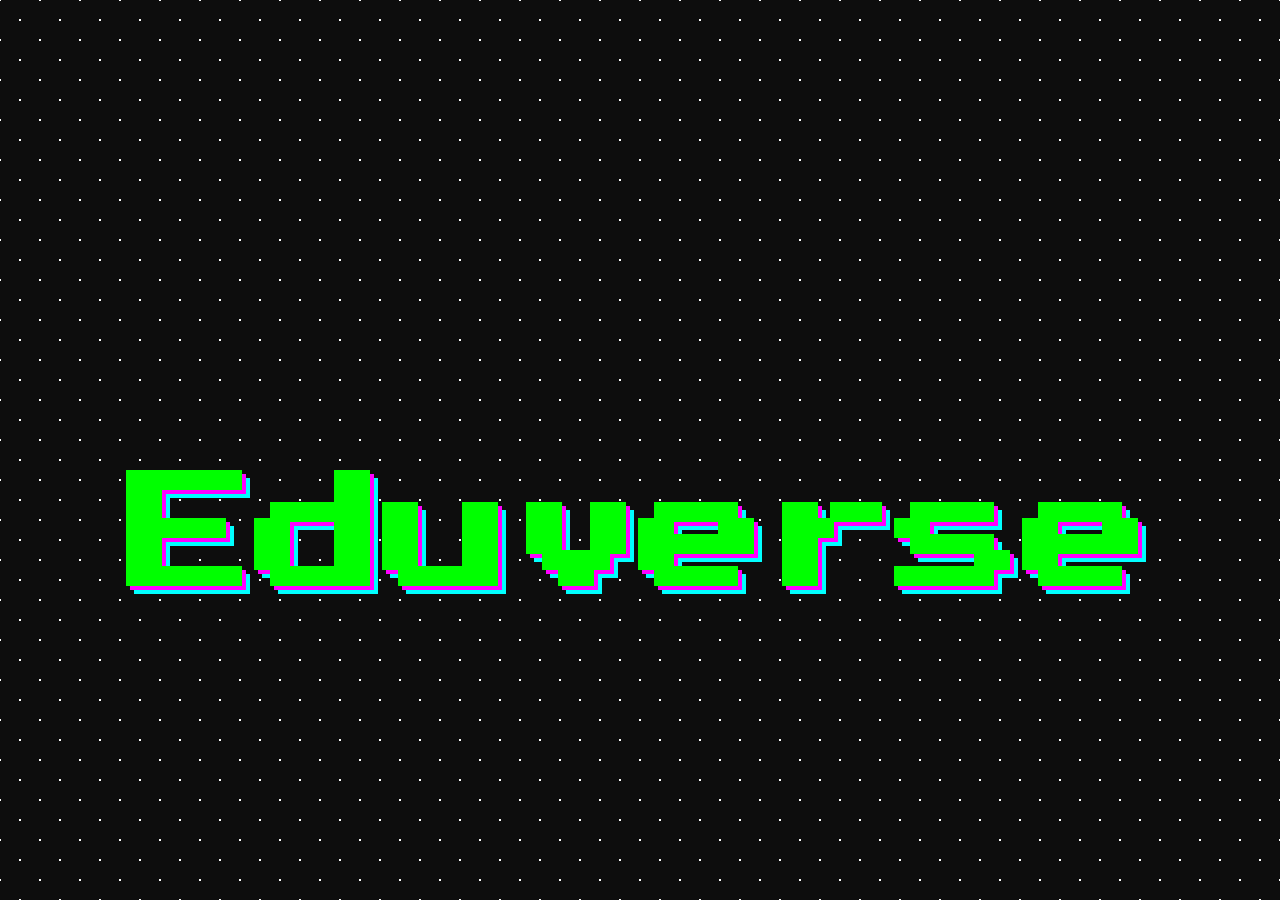
<file: index.html>
<!DOCTYPE html>
<html lang="en">
<head>
    <meta charset="UTF-8">
    <meta name="viewport" content="width=device-width, initial-scale=1.0">
    <title>Eduverse - Arcade Learning</title>
    <link rel="preconnect" href="https://fonts.googleapis.com">
    <link rel="preconnect" href="https://fonts.gstatic.com" crossorigin>
    <link href="https://fonts.googleapis.com/css2?family=Press+Start+2P&display=swap" rel="stylesheet">
    <link rel="stylesheet" href="style.css">
</head>
<body>
    
    <header>
        <!-- This title will animate into a logo -->
        <h1 id="main-title">Eduverse</h1>
    </header>

    <main id="game-gallery">
        <h2 class="gallery-title">Choose Your Challenge</h2>
        <div class="cards-container">
            <!-- Contra Math Challenge Card -->
            <a href="Main.html" class="game-card">
                <div class="card-art contra-art"></div>
                <div class="card-content">
                    <h3>Contra Math Challenge</h3>
                    <p>Defeat alien bosses by solving math problems in this retro shooter.</p>
                </div>
            </a>
            <!-- Typing Quest Card -->
            <a href="typegame.html" class="game-card">
                <div class="card-art typing-art"></div>
                <div class="card-content">
                    <h3>Typing Quest</h3>
                    <p>Defend your castle from incoming planes by typing words correctly.</p>
                </div>
            </a>
            <!-- Planet Match Card -->
            <a href="game3.html" class="game-card">
                <div class="card-art planet-match-art"></div>
                <div class="card-content">
                    <h3>Planet Match</h3>
                    <p>Test your memory by matching pairs of cosmic cards in this puzzle game.</p>
                </div>
            </a>
        </div>
    </main>

    <script src="script.js"></script>
</body>
</html>
</file>
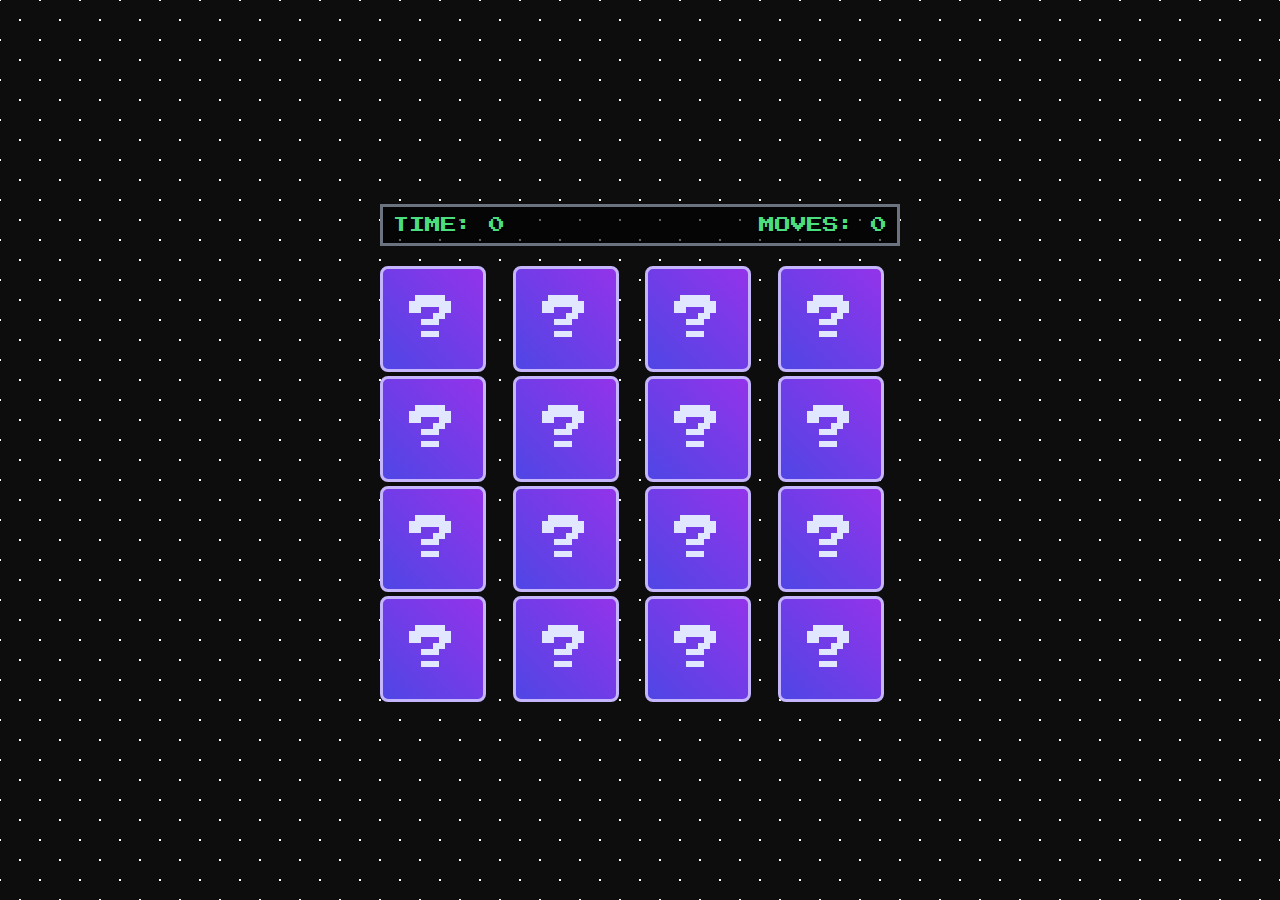
<file: game3.html>
<!DOCTYPE html>
<html lang="en">
<head>
    <meta charset="UTF-8">
    <meta name="viewport" content="width=device-width, initial-scale=1.0">
    <title>Planet Match</title>
    <link rel="preconnect" href="https://fonts.googleapis.com">
    <link rel="preconnect" href="https://fonts.gstatic.com" crossorigin>
    <link href="https://fonts.googleapis.com/css2?family=Press+Start+2P&display=swap" rel="stylesheet">
    <link rel="stylesheet" href="game3.css">
</head>
<body>

    <div id="game-container">
        <div id="hud">
            <div class="hud-item">TIME: <span id="time">0</span></div>
            <div class="hud-item">MOVES: <span id="moves">0</span></div>
        </div>
        <div id="game-board"></div>
    </div>
    
    <!-- Victory Modal -->
    <div id="modal" class="hidden">
        <div id="modal-content">
            <h2 id="modal-title">MISSION COMPLETE!</h2>
            <p id="modal-stats"></p>
            <button id="modal-btn">Play Again</button>
        </div>
    </div>

    <script src="game3.js"></script>
</body>
</html>
</file>
<file: style.css>
/* General Body Styles */
body {
    font-family: 'Press Start 2P', cursive;
    background-color: #0d0d0d;
    color: #fff;
    overflow-x: hidden;
    background-image:
        radial-gradient(white 1px, transparent 1px),
        radial-gradient(white 1px, transparent 1px);
    background-size: 40px 40px;
    background-position: 0 0, 20px 20px;
    animation: space-scroll 60s linear infinite;
    margin: 0;
    padding: 0;
}

@keyframes space-scroll {
    from { background-position: 0 0, 20px 20px; }
    to   { background-position: -1000px 500px, -980px 520px; }
}

/* Main Title Animation */
#main-title {
    position: fixed;
    top: 50%;
    left: 50%;
    transform: translate(-50%, -50%);
    font-size: 10vw;
    color: #00ff00;
    text-shadow: 4px 4px #ff00ff, 8px 8px #00ffff;
    transition: all 0.8s cubic-bezier(0.68, -0.55, 0.27, 1.55);
    white-space: nowrap;
    z-index: 100;
}

#main-title.logo-mode {
    top: 20px;
    left: 20px;
    font-size: 1.5rem;
    transform: translate(0, 0);
    text-shadow: 2px 2px #ff00ff, 4px 4px #00ffff;
}


/* Game Gallery */
#game-gallery {
    padding: 120px 20px 40px;
    opacity: 0;
    transform: translateY(20px);
    transition: opacity 0.5s ease-out, transform 0.5s ease-out;
}

#game-gallery.visible {
    opacity: 1;
    transform: translateY(0);
}

.gallery-title {
    text-align: center;
    font-size: 2.5rem;
    margin-bottom: 50px;
    color: #fefefe;
    text-shadow: 2px 2px #ff5500;
}

.cards-container {
    display: flex;
    justify-content: center;
    align-items: stretch;
    flex-wrap: wrap;
    gap: 30px;
    padding: 0 10px;
}

/* Game Card Styling */
.game-card {
    width: 100%;
    max-width: 320px;
    background-color: #1a1a1a;
    border: 4px solid #444;
    text-decoration: none;
    color: #fff;
    transition: transform 0.3s ease, box-shadow 0.3s ease;
    cursor: pointer;
    display: flex;
    flex-direction: column;
}

.game-card:hover:not(.disabled) {
    transform: translateY(-10px) scale(1.05);
    box-shadow: 0 0 20px #00ff00, 0 0 30px #00ff00;
    border-color: #00ff00;
}

.game-card.disabled {
    cursor: not-allowed;
    filter: grayscale(80%);
}

.card-art {
    height: 180px;
    border-bottom: 4px solid #444;
    display: flex;
    align-items: center;
    justify-content: center;
    font-size: 3rem;
    text-shadow: 2px 2px #000;
}

.card-content {
    padding: 20px;
    flex-grow: 1;
}

.card-content h3 {
    font-size: 1.2rem;
    color: #00ff00;
    margin-bottom: 10px;
}

.card-content p {
    font-size: 0.8rem;
    line-height: 1.5;
    color: #ccc;
}

/* --- NEW Card Art using CSS Gradients and Pseudo-elements --- */
.contra-art {
    background: 
        linear-gradient(45deg, #2c3e50 25%, transparent 25%), 
        linear-gradient(-45deg, #2c3e50 25%, transparent 25%),
        linear-gradient(45deg, transparent 75%, #2c3e50 75%),
        linear-gradient(-45deg, transparent 75%, #2c3e50 75%);
    background-size: 30px 30px;
    background-color: #34495e;
    color: #ecf0f1;
}
.contra-art::before { content: '🔫'; }

.typing-art {
    background: repeating-linear-gradient(45deg, #444, #444 10px, #333 10px, #333 20px);
    color: #ecf0f1;
}
.typing-art::before { content: '✈️'; }

.planet-match-art {
    background: radial-gradient(circle, #4f46e5 0%, #1e1b4b 100%);
    color: #f59e0b;
}
.planet-match-art::before { content: '🃏'; }


/* --- Responsive Adjustments --- */
@media (max-width: 768px) {
    #main-title {
        font-size: 15vw;
    }
    .gallery-title {
        font-size: 2rem;
    }
}

@media (max-width: 480px) {
    #main-title.logo-mode {
        font-size: 1.2rem;
    }
    #game-gallery {
        padding-top: 100px;
    }
    .gallery-title {
        font-size: 1.5rem;
        margin-bottom: 30px;
    }
}
</file>
<file: game3.css>
/* --- General Setup --- */
:root {
    --card-size: 100px;
}

body {
    font-family: 'Press Start 2P', cursive;
    background-color: #0d0d0d;
    color: #fff;
    overflow: hidden;
    margin: 0;
    display: flex;
    justify-content: center;
    align-items: center;
    height: 100vh;
    background-image:
        radial-gradient(white 1px, transparent 1px),
        radial-gradient(white 1px, transparent 1px);
    background-size: 40px 40px;
    background-position: 0 0, 20px 20px;
    animation: space-scroll 120s linear infinite;
    image-rendering: pixelated;
}

@keyframes space-scroll {
    from { background-position: 0 0, 20px 20px; }
    to   { background-position: -2000px 1000px, -1980px 1020px; }
}

/* --- Game Layout --- */
#game-container {
    width: 100%;
    max-width: 520px;
    padding: 1rem;
}

#hud {
    display: flex;
    justify-content: space-between;
    margin-bottom: 20px;
    background-color: rgba(0,0,0,0.6);
    padding: 10px;
    border: 3px solid #6b7280;
    text-shadow: 2px 2px #000;
}

.hud-item {
    color: #4ade80; /* Green computer text */
}

#game-board {
    display: grid;
    grid-template-columns: repeat(4, 1fr);
    gap: 10px;
    perspective: 1000px; /* For 3D flip effect */
}

/* --- Card Styling --- */
.card {
    width: var(--card-size);
    height: var(--card-size);
    position: relative;
    transform-style: preserve-3d;
    transition: transform 0.6s;
    cursor: pointer;
}

.card.flipped, .card.matched {
    transform: rotateY(180deg);
}

.card-face {
    position: absolute;
    width: 100%;
    height: 100%;
    backface-visibility: hidden;
    border-radius: 8px;
    display: flex;
    justify-content: center;
    align-items: center;
    font-size: 3rem;
}

.card-back {
    background: linear-gradient(45deg, #4f46e5, #9333ea);
    border: 3px solid #c4b5fd;
    color: #e0e7ff;
}

.card-front {
    background-color: #374151;
    border: 3px solid #9ca3af;
    transform: rotateY(180deg);
}

/* --- Modal Styling --- */
#modal {
    position: fixed;
    top: 0;
    left: 0;
    width: 100%;
    height: 100%;
    background-color: rgba(0, 0, 0, 0.85);
    display: flex;
    justify-content: center;
    align-items: center;
    z-index: 100;
    text-align: center;
    padding: 20px;
}

#modal.hidden {
    display: none;
}

#modal-content {
    background-color: #1f2937;
    padding: 30px;
    border: 4px solid #9ca3af;
    max-width: 500px;
}

#modal-title {
    font-size: 1.5rem;
    margin-bottom: 15px;
    text-shadow: 2px 2px #4ade80;
}

#modal-stats {
    font-size: 1rem;
    line-height: 1.5;
    margin-bottom: 20px;
}

#modal-btn {
    font-family: 'Press Start 2P', cursive;
    font-size: 1rem;
    margin-top: 20px;
    padding: 15px 25px;
    background-color: #ef4444;
    border: none;
    border-bottom: 4px solid #b91c1c;
    color: white;
    cursor: pointer;
}

/* --- Responsive --- */
@media (max-width: 540px) {
    :root { --card-size: 80px; }
    #game-container { padding: 0.5rem; }
    #hud { font-size: 0.8rem; }
}

@media (max-width: 400px) {
    :root { --card-size: 60px; }
    .card-front { font-size: 2rem; }
    #hud { font-size: 0.6rem; }
}
</file>
